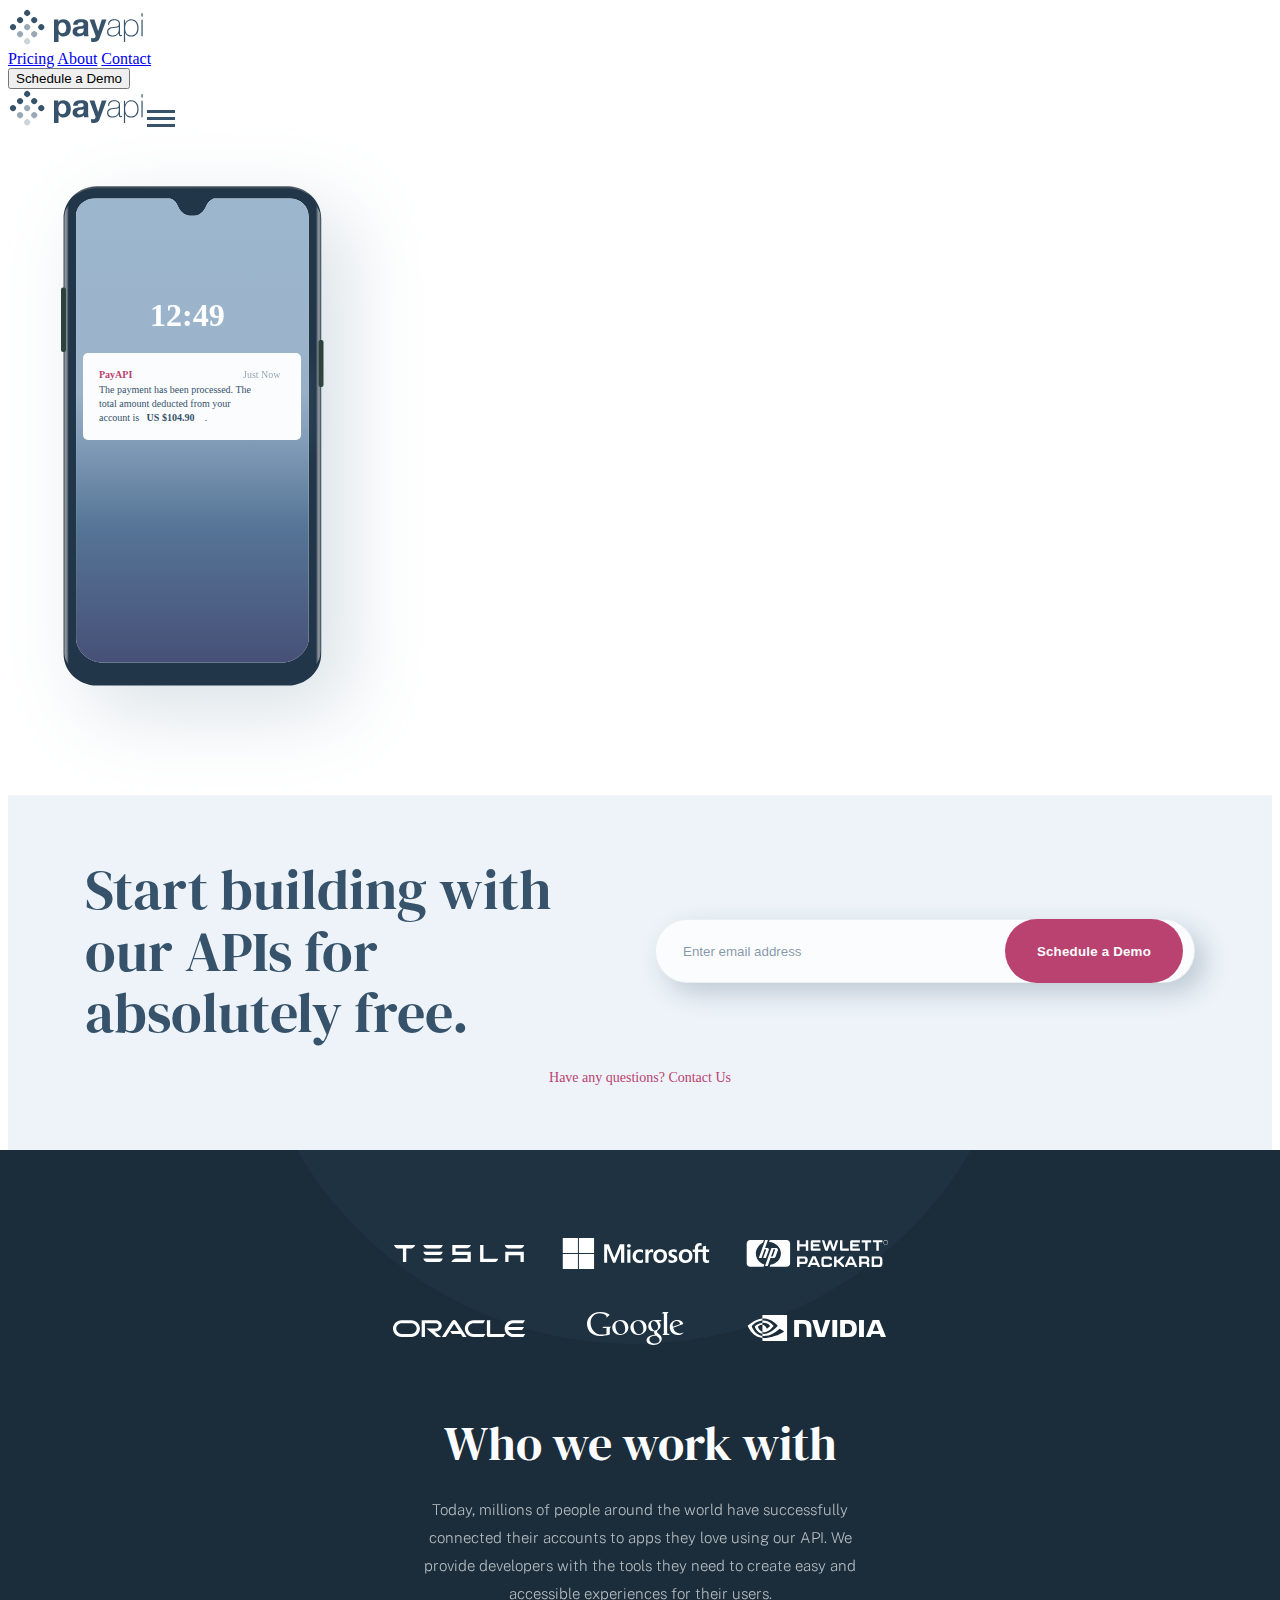
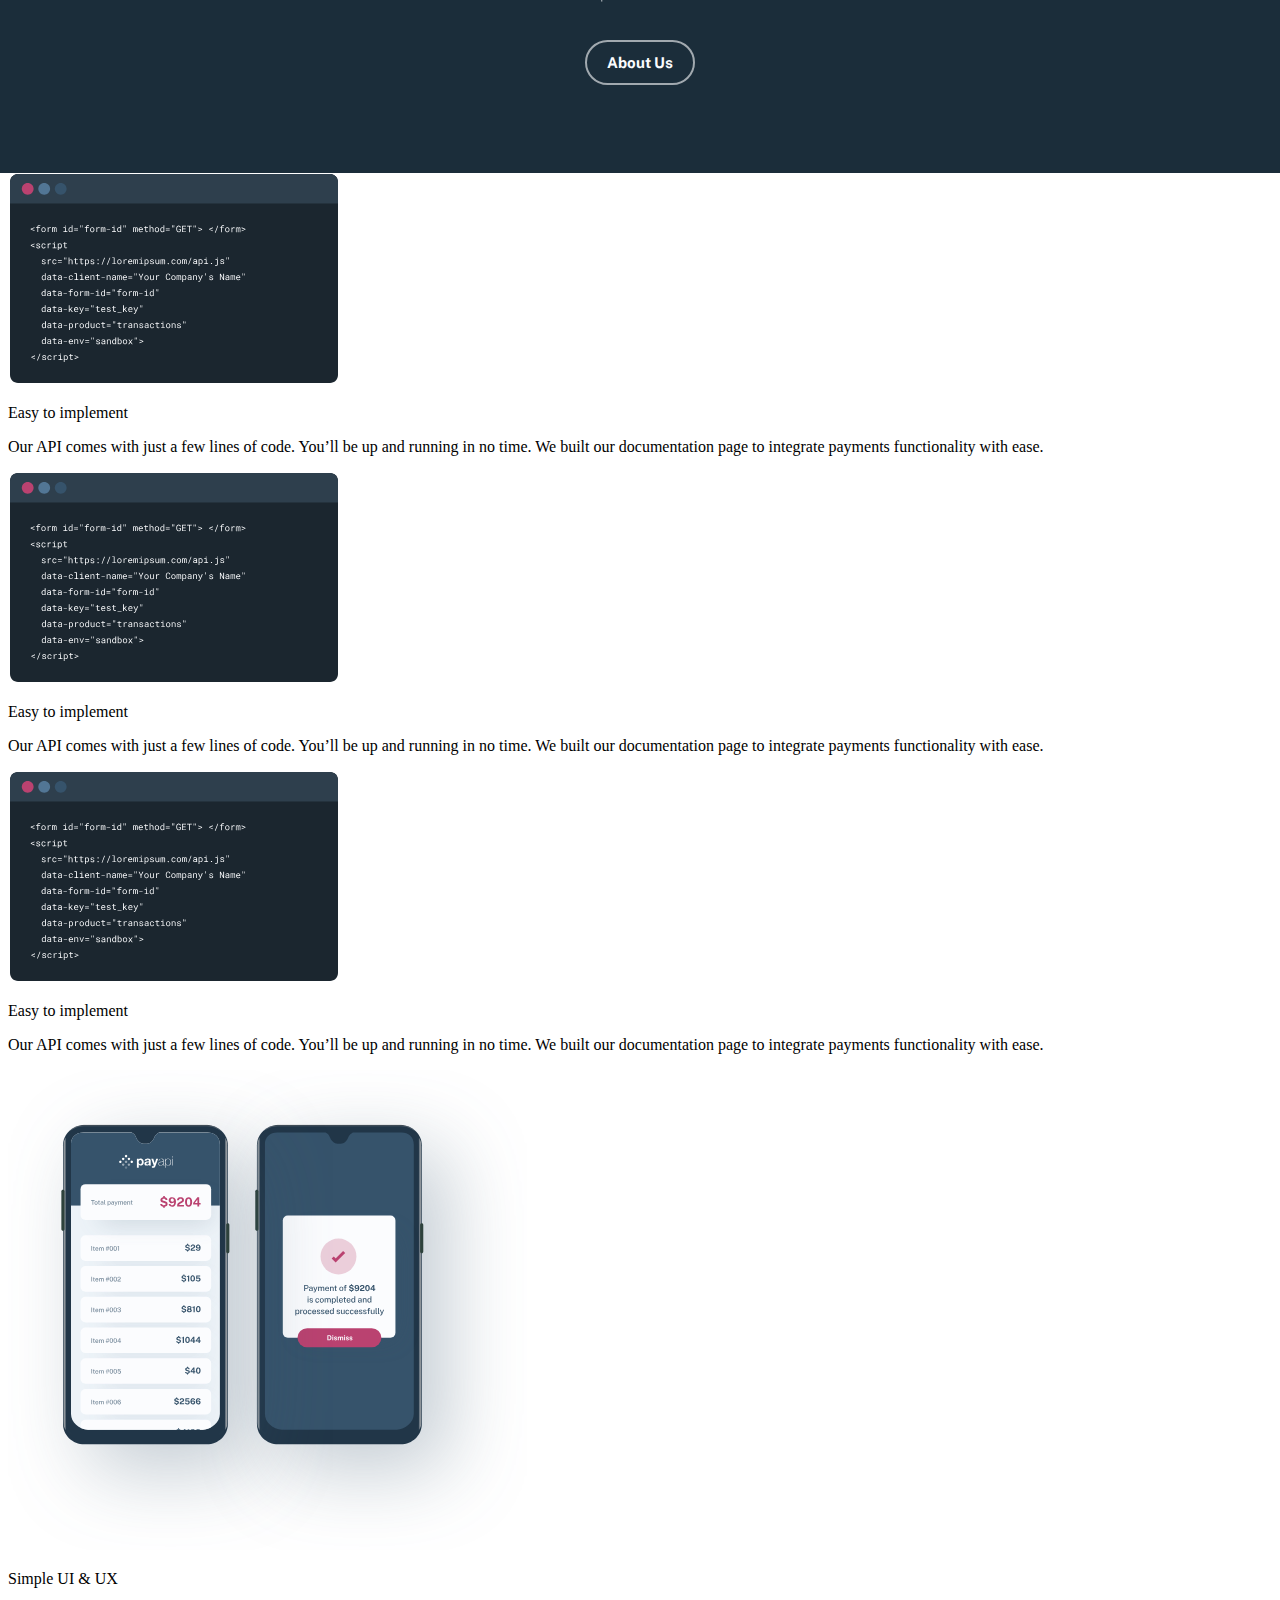
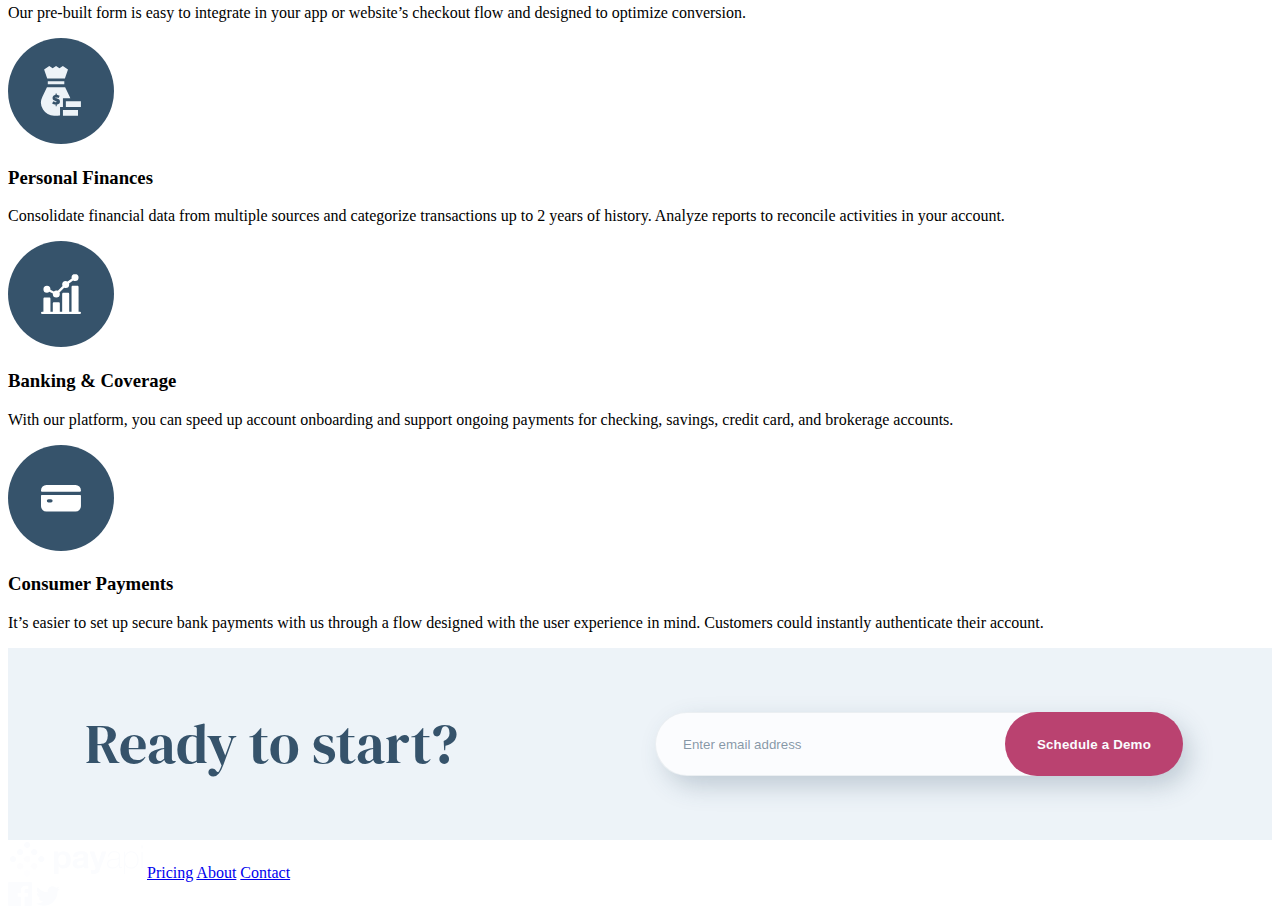
<file: index.html>
<!DOCTYPE html>
<html lang="en">
  <head>
    <meta charset="UTF-8" />
    <meta name="viewport" content="width=device-width, initial-scale=1.0" />
    <title>Payapi</title>
    <link rel="stylesheet" href="./assets/css/style.css" />
    <link rel="stylesheet" href="./assets/css/sponsors.css" />
    <link rel="stylesheet" href="./assets/css/cta.css" />
    <link rel="stylesheet" href="./assets/css/mobile-menu.css" />
    <script src="./assets/javascript/struct.js" defer></script>
    <script src="./assets/javascript/menu-overlay.js" defer></script>
  </head>
  <body>
    <header>
      <div class="tablet_navigation">
        <img
          class="logo_icon_tablet"
          src="assets/images/shared/desktop/logo.svg"
          alt="Logo"
        />
        <nav class="tablet_nav">
          <a href="pricing.html">Pricing</a>
          <a href="about.html">About</a>
          <a href="contact.html">Contact</a>
        </nav>
        <button class="button_schedule-a-demo">Schedule a Demo</button>
      </div>

      <div class="mobile__nav">
        <img
          class="logo_icon"
          src="./assets/images/shared/desktop/logo.svg"
          alt="Logo"
        />
        <img
          src="assets/images/shared/mobile/menu.svg"
          alt=""
          class="hamburger-svg"
          aria-hidden="true"
        />
      </div>

      <img
        src="./assets/images/home/desktop/illustration-phone-mockup.svg"
        alt="a phone mockup image"
        class="phone-mockup__prop"
      />
      <section class="cta-ready cta-ready-home">
        <div class="cta-ready__container home-cta-container">
          <h2 id="cta-ready-title home-cta-title" class="cta-ready__title home-cta-title">Start building with our APIs for absolutely free.</h2>
          <form class="cta-ready__form cta-home-form" action="#" method="post" novalidate>
            <label class="visually-hidden" for="cta-email">Email address</label>
            <input
              id="cta-email"
              class="cta-ready__input cta-input-home"
              type="email"
              name="email"
              placeholder="Enter email address"
              aria-describedby="cta-help"
            />
            <button type="submit" class="cta-ready__button cta-button-home">
              Schedule a Demo
            </button>
          </form>
        </div>
        <p id="cta-help" class="cta-ready__help cta-home-help" aria-live="polite">
          Have any questions? <a class="pointer">Contact Us</a>
        </p>
      </section>
    </header>

    <main>
      <!-- Pricing About Contact Schedule a Demo Start building with our APIs for
      absolutely free. Enter email address Schedule a Demo Have any questions?
      Contact Us Who we work with Today, millions of people around the world
      have successfully connected their accounts to apps they love using our
      API. We provide developers with the tools they need to create easy and
      accessible experiences for their users. About Us Easy to implement Our API
      comes with just a few lines of code. You’ll be up and running in no time.
      We built our documentation page to integrate payments functionality with
      ease. Simple UI & UX Our pre-built form is easy to integrate in your app
      or website’s checkout flow and designed to optimize conversion. Personal
      Finances Consolidate financial data from multiple sources and categorize
      transactions up to 2 years of history. Analyze reports to reconcile
      activities in your account. Banking & Coverage With our platform, you can
      speed up account onboarding and support ongoing payments for checking,
      savings, credit card, and brokerage accounts. Consumer Payments It’s
      easier to set up secure bank payments with us through a flow designed with
      the user experience in mind. Customers could instantly authenticate their
      account. Ready to start? Enter email address Schedule a Demo Pricing About
      Contact -->

      <!-- Sponsors section (Home only) -->
      <section class="sponsors sponsors--dark" aria-labelledby="sponsors-title">
        <div class="sponsors__container">
          <ul class="sponsors__list" aria-label="Sponsor logos">
            <li class="sponsors__item">
              <img
                class="sponsor-img sponsor-img--tesla"
                src="./assets/images/shared/desktop/tesla.svg"
                alt="Tesla logo"
              />
            </li>
            <li class="sponsors__item">
              <img
                class="sponsor-img sponsor-img--microsoft"
                src="./assets/images/shared/desktop/microsoft.svg"
                alt="Microsoft logo"
              />
            </li>
            <li class="sponsors__item">
              <img
                class="sponsor-img sponsor-img--hp"
                src="./assets/images/shared/desktop/hewlett-packard.svg"
                alt="Hewlett Packard logo"
              />
            </li>
            <li class="sponsors__item">
              <img
                class="sponsor-img sponsor-img--oracle"
                src="./assets/images/shared/desktop/oracle.svg"
                alt="Oracle logo"
              />
            </li>
            <li class="sponsors__item">
              <img
                class="sponsor-img sponsor-img--google"
                src="./assets/images/shared/desktop/google.svg"
                alt="Google logo"
              />
            </li>
            <li class="sponsors__item">
              <img
                class="sponsor-img sponsor-img--nvidia"
                src="./assets/images/shared/desktop/nvidia.svg"
                alt="NVIDIA logo"
              />
            </li>
          </ul>

          <div
            class="sponsors__panel"
            role="group"
            aria-label="Who we work with"
          >
            <h2 id="sponsors-title" class="sponsors__title">
              Who we work with
            </h2>
            <p class="sponsors__lede">
              Today, millions of people around the world have successfully
              connected their accounts to apps they love using our API. We
              provide developers with the tools they need to create easy and
              accessible experiences for their users.
            </p>
            <a class="sponsors__cta" href="./about.html">About Us</a>
          </div>
        </div>
      </section>

      <article>
        <img
          class="home__article_easy-to-impl__img"
          src="assets/images/home/desktop/illustration-easy-to-implement-modified-2.svg"
          alt="Easy to implement illustration"
        />

        <div class="home__article_easy-to-impl">
          <p class="home__article_easy-to-impl__heading">Easy to implement</p>
          <p class="home__article_easy-to-impl__text">
            Our API comes with just a few lines of code. You’ll be up and
            running in no time. We built our documentation page to integrate
            payments functionality with ease.
          </p>
        </div>
      </article>

      <article>
        <img
          class="home__article_easy-to-impl__img-tablet"
          src="assets/images/home/desktop/illustration-easy-to-implement-modified-2.svg"
          alt="Easy to implement illustration"
        />
        <div class="home__article_easy-to-impl_tablet">
          <p class="home__article_easy-to-impl__heading-tablet">
            Easy to implement
          </p>
          <p class="home__article_easy-to-impl__text-tablet">
            Our API comes with just a few lines of code. You’ll be up and
            running in no time. We built our documentation page to integrate
            payments functionality with ease.
          </p>
        </div>
      </article>

      <article>
        <div class="home__article_easy-to-impl_desktop">
          <img
            class="home__article_easy-to-impl__img-desktop"
            src="assets/images/home/desktop/illustration-easy-to-implement-modified-2.svg"
            alt="Easy to implement illustration"
          />
          <div class="home__article_easy-to-impl_container-desktop">
            <p class="home__article_easy-to-impl__heading-desktop">
              Easy to implement
            </p>
            <p class="home__article_easy-to-impl__text-desktop">
              Our API comes with just a few lines of code. You’ll be up and
              running in no time. We built our documentation page to integrate
              payments functionality with ease.
            </p>
          </div>
        </div>
      </article>

      <article>
        <div class="article_simple">
          <picture>
            <source
              media="(min-width: 768px)"
              srcset="
                assets/images/home/desktop/illustration-simple-ui-tablet_desktop.svg
              "
            />
            <source
              media="(min-width: 1440px)"
              srcset="
                assets/images/home/desktop/illustration-simple-ui-modified.svg
              "
            />
            <img
              class="home__article_simple-img"
              src="assets/images/home/desktop/illustration-simple-ui-modified.svg"
              media="(min-width: 375px)"
              alt="Simple UI illustration"
            />
          </picture>
          <div class="home__article_simple">
            <p class="home__article_simple-heading">Simple UI & UX</p>
            <p class="home__article_simple-text">
              Our pre-built form is easy to integrate in your app or website’s
              checkout flow and designed to optimize conversion.
            </p>
          </div>
        </div>
      </article>

      <section class="section__article-finance">
        <article class="article__finances">
          <img
            src="/assets/images/home/desktop/icon-personal-finances.svg"
            alt="Personal_Finances"
            class="home__img-finances"
          />
          <h3 class="home__h3-finances">Personal Finances</h3>
          <p class="home__p-finances">
            Consolidate financial data from multiple sources and categorize
            transactions up to 2 years of history. Analyze reports to reconcile
            activities in your account.
          </p>
        </article>
        <article class="article__banking-coverage">
          <img
            src="/assets/images/home/desktop/icon-banking-and-coverage.svg"
            alt="Banking_coverage"
            class="home__img-finances"
          />
          <h3 class="home__h3-finances">Banking & Coverage</h3>
          <p class="home__p-finances">
            With our platform, you can speed up account onboarding and support
            ongoing payments for checking, savings, credit card, and brokerage
            accounts.
          </p>
        </article>
        <article class="article__consumer-payments">
          <img
            src="/assets/images/home/desktop/icon-consumer-payments.svg"
            alt="Consumer_payments"
            class="home__img-finances"
          />
          <h3 class="home__h3-finances">Consumer Payments</h3>
          <p class="home__p-finances">
            It’s easier to set up secure bank payments with us through a flow
            designed with the user experience in mind. Customers could instantly
            authenticate their account.
          </p>
        </article>
      </section>
    </main>

    <!-- CTA: Ready to start? -->
    <section class="cta-ready" aria-labelledby="cta-ready-title">
      <div class="cta-ready__container">
        <h2 id="cta-ready-title" class="cta-ready__title">Ready to start?</h2>
        <form class="cta-ready__form" action="#" method="post" novalidate>
          <label class="visually-hidden" for="cta-email">Email address</label>
          <input
            id="cta-email"
            class="cta-ready__input"
            type="email"
            name="email"
            placeholder="Enter email address"
            aria-describedby="cta-help"
          />
          <button type="submit" class="cta-ready__button">
            Schedule a Demo
          </button>
          <p id="cta-help" class="cta-ready__help" aria-live="polite"></p>
        </form>
      </div>
    </section>

    <footer>
      <div class="footer-hyperlinks__alignment">
        <a href="./index.html"
          ><img
            src="./assets/images/shared/desktop/white-logo.svg"
            alt=""
            class="logo-footer"
        /></a>
        <a href="./pricing.html" class="footer-hyperlinks">Pricing</a>
        <a href="./about.html" class="footer-hyperlinks">About</a>
        <a href="./contact.html" class="footer-hyperlinks">Contact</a>
      </div>
      <div class="footer_social-media__nav">
        <a href="https://www.facebook.com/"
          ><img
            src="./assets/images/shared/desktop/facebook.svg"
            alt="facebook logo"
            class="footer-socials"
        /></a>
        <a href="https://bsky.app/"
          ><img
            src="./assets/images/shared/desktop/twitter.svg"
            alt="twitter logo"
            class="footer-twitter"
        /></a>
        <a href="https://www.linkedin.com/"
          ><img
            src="./assets/images/shared/desktop/linkedin.svg"
            alt="linkedin logo"
            class="footer-socials"
        /></a>
      </div>
    </footer>
  </body>
</html>
</file>
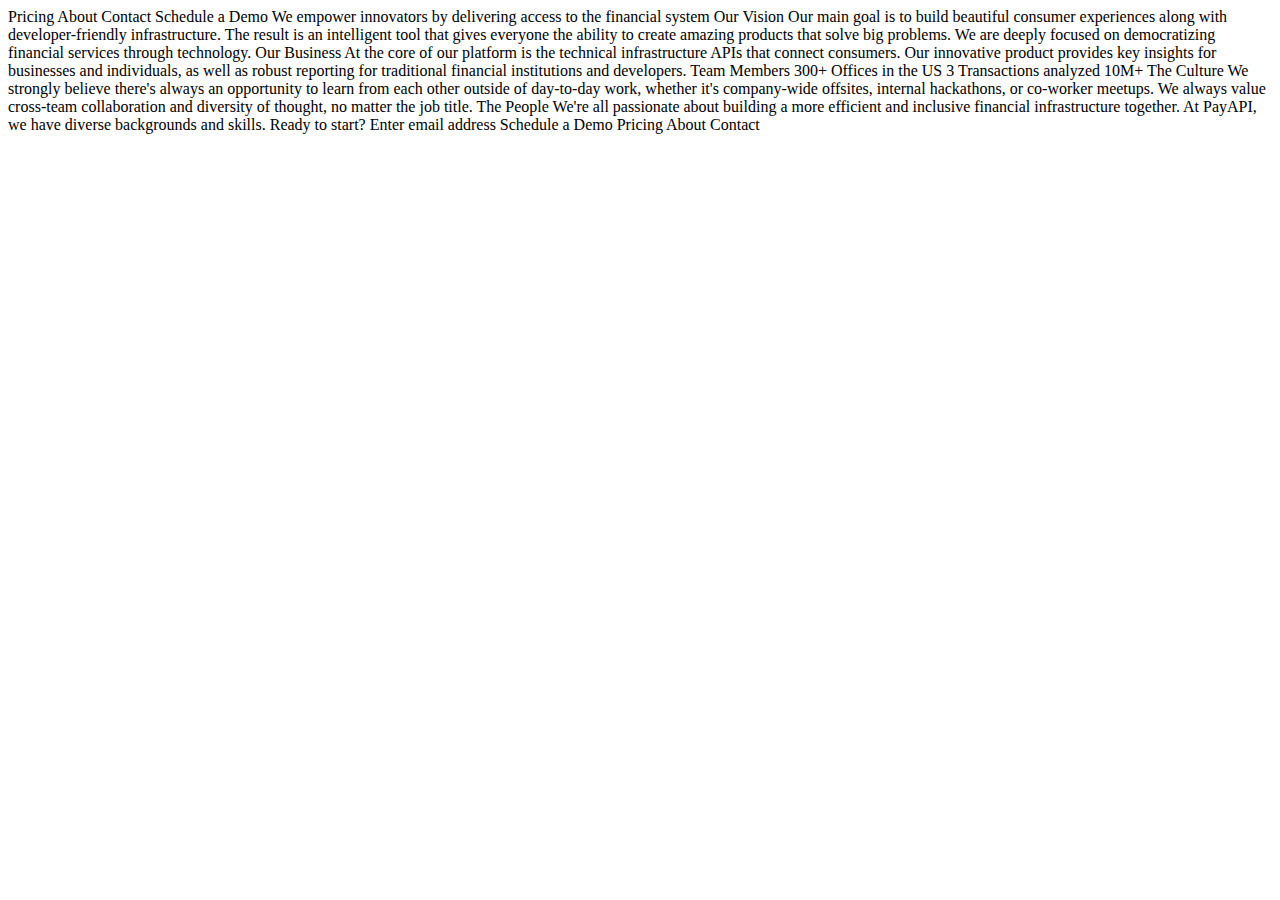
<file: about.html>
<!DOCTYPE html>
<html lang="en">
  <head>
    <meta charset="UTF-8" />
    <meta name="viewport" content="width=device-width, initial-scale=1.0" />

    <link rel="icon" type="image/png" sizes="32x32" href="./assets/favicon-32x32.png" />

    <title>Frontend Mentor | PayAPI Website Challenge</title>
  </head>

  <body>
    Pricing
    About
    Contact
    Schedule a Demo

    We empower innovators by delivering access to the financial system

    Our Vision

    Our main goal is to build beautiful consumer experiences along with developer-friendly 
    infrastructure. The result is an intelligent tool that gives everyone the ability to create 
    amazing products that solve big problems. We are deeply focused on democratizing financial 
    services through technology.

    Our Business

    At the core of our platform is the technical infrastructure APIs that connect consumers. 
    Our innovative product provides key insights for businesses and individuals, as well as 
    robust reporting for traditional financial institutions and developers.

    Team Members 
    300+

    Offices in the US 
    3

    Transactions analyzed 
    10M+

    The Culture

    We strongly believe there's always an opportunity to learn from each other outside of 
    day-to-day work, whether it's company-wide offsites, internal hackathons, or co-worker meetups. 
    We always value cross-team collaboration and diversity of thought, no matter the job title.

    The People
    
    We're all passionate about building a more efficient and inclusive financial infrastructure 
    together. At PayAPI, we have diverse backgrounds and skills.

    Ready to start? 
    Enter email address 
    Schedule a Demo

    Pricing
    About
    Contact
  </body>

</html>
</file>
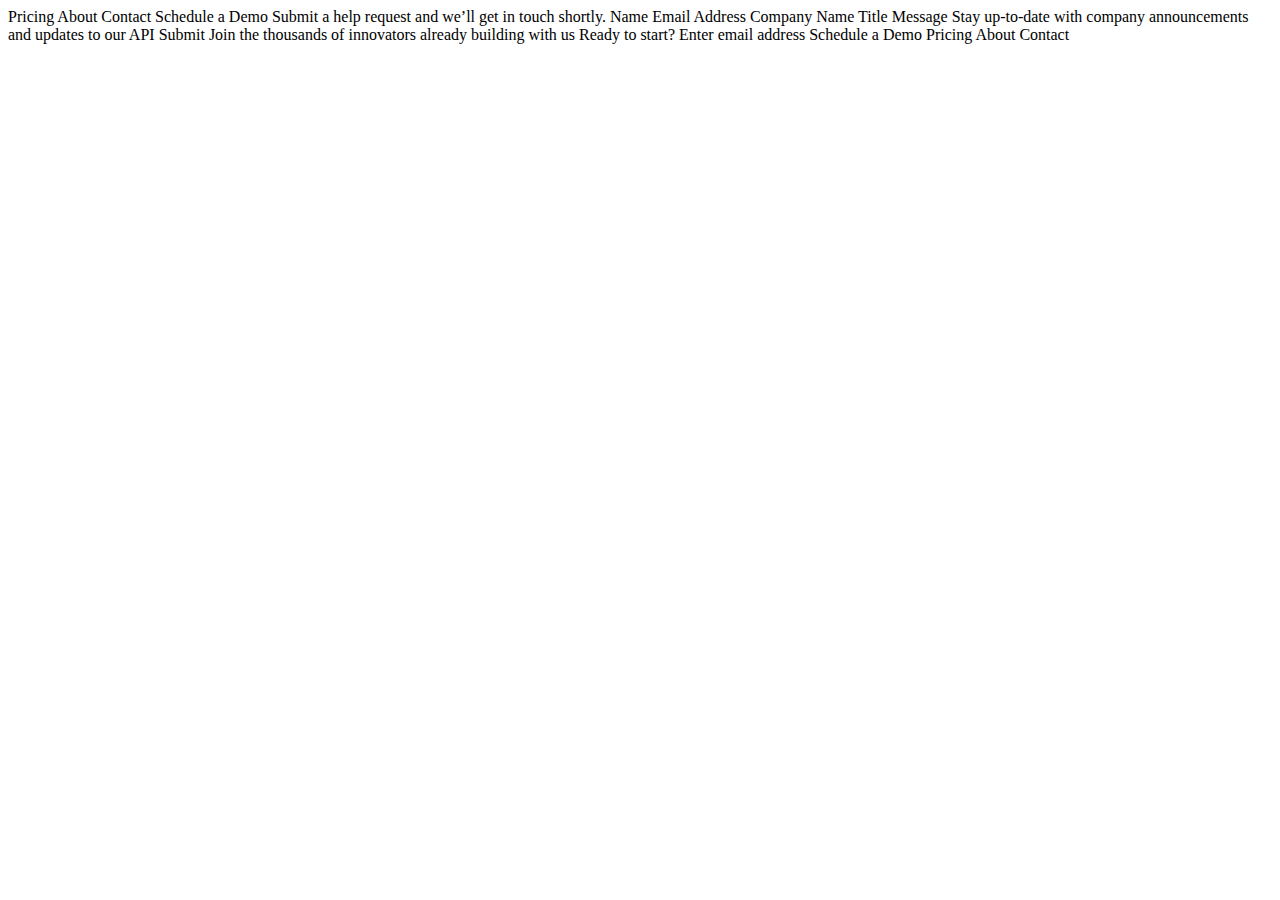
<file: contact.html>
<!DOCTYPE html>
<html lang="en">
  <head>
    <meta charset="UTF-8" />
    <meta name="viewport" content="width=device-width, initial-scale=1.0" />

    <link rel="icon" type="image/png" sizes="32x32" href="./assets/favicon-32x32.png" />

    <title>Frontend Mentor | PayAPI Website Challenge</title>
  </head>

  <body>
    Pricing
    About
    Contact
    Schedule a Demo

    Submit a help request and we’ll get in touch shortly.
    
    Name
    Email Address
    Company Name
    Title
    Message
    Stay up-to-date with company announcements and updates to our API
    Submit

    Join the thousands of innovators already building with us

    Ready to start? 
    Enter email address 
    Schedule a Demo

    Pricing
    About
    Contact
  </body>

</html>
</file>
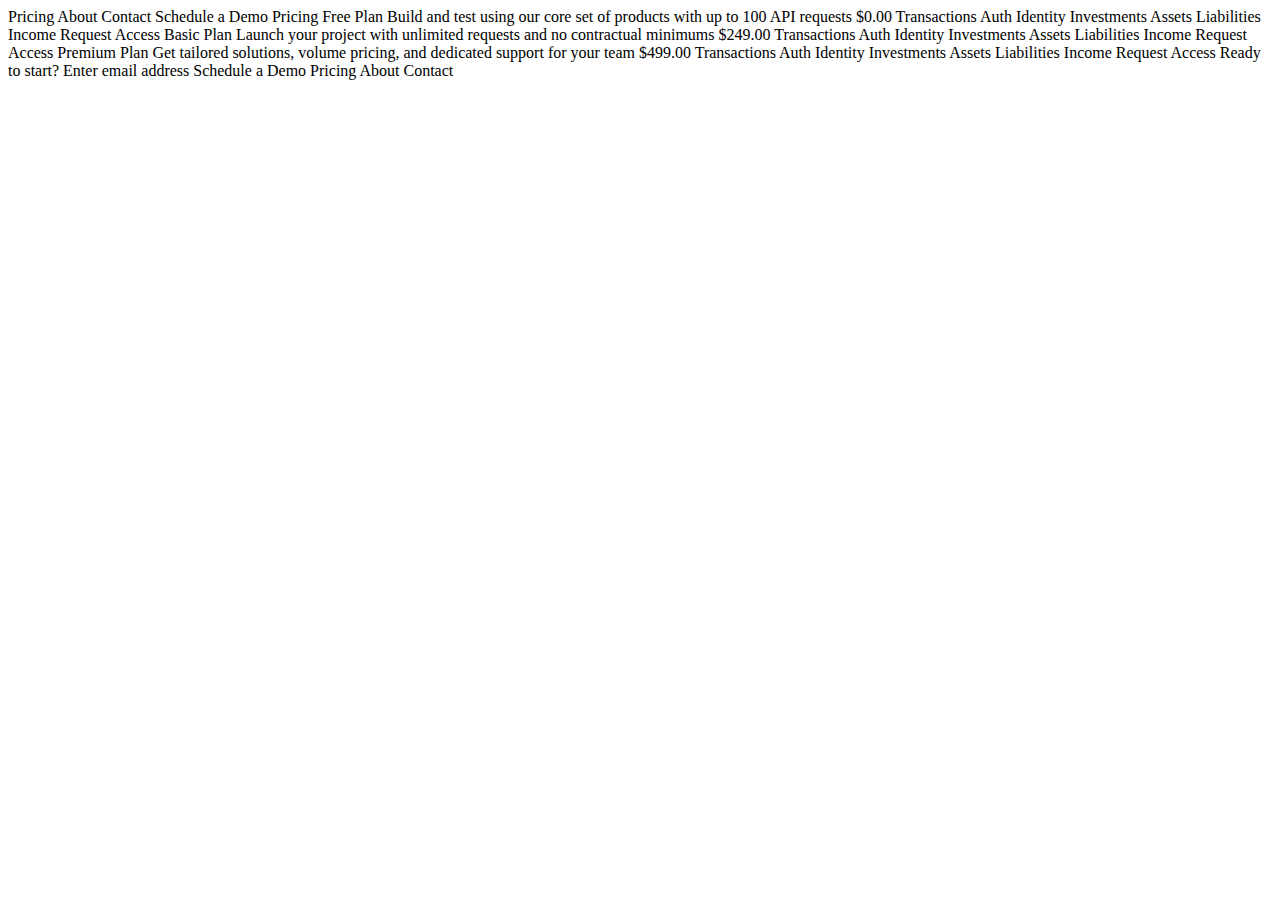
<file: pricing.html>
<!DOCTYPE html>
<html lang="en">
  <head>
    <meta charset="UTF-8" />
    <meta name="viewport" content="width=device-width, initial-scale=1.0" />

    <link rel="icon" type="image/png" sizes="32x32" href="./assets/favicon-32x32.png" />

    <title>Frontend Mentor | PayAPI Website Challenge</title>
  </head>

  <body>
    Pricing
    About
    Contact
    Schedule a Demo

    Pricing

    Free Plan
    Build and test using our core set of products with up to 100 API requests
    $0.00
    
    Transactions
    Auth
    Identity
    Investments
    Assets
    Liabilities
    Income
    Request Access

    Basic Plan
    Launch your project with unlimited requests and no contractual minimums
    $249.00
    
    Transactions
    Auth
    Identity
    Investments
    Assets
    Liabilities
    Income
    Request Access

    Premium Plan
    Get tailored solutions, volume pricing, and dedicated support for your team
    $499.00
    
    Transactions
    Auth
    Identity
    Investments
    Assets
    Liabilities
    Income
    Request Access

    Ready to start? 
    Enter email address 
    Schedule a Demo

    Pricing
    About
    Contact
  </body>

</html>
</file>
<file: assets/css/style.css>

</file>
<file: assets/css/sponsors.css>
/* Sponsors section: layout + mobile arc */
@import url("https://fonts.googleapis.com/css2?family=DM+Serif+Display:ital@0;1&family=Public+Sans:ital,wght@0,100..900;1,100..900&display=swap");

.sponsors {
  background: #fbfcfe;
  padding: 80px 24px;
  box-sizing: border-box;
}
.sponsors__container {
  max-width: 1110px;
  margin: 0 auto;
}
.sponsors__list {
  list-style: none;
  margin: 0;
  padding: 0;
  display: grid;
  grid-template-columns: repeat(2, auto);
  gap: 43px 15px;
  align-items: center;
  justify-items: center;
  justify-content: center;
}
.sponsors--dark {
  background: #1b2d3a;
  /* padding: 48px 24px; */
  position: relative;
  left: 50%;
  right: 50%;
  margin-left: -50dvw;
  margin-right: -50dvw;
  width: 100dvw;
  overflow: hidden;
}

.sponsors--dark .sponsors__panel,
.sponsors--dark .sponsors__list {
  position: relative;
  z-index: 1;
}

.sponsors__item img,
.sponsors__item svg {
  display: block;
  width: auto;
  opacity: 1;
}
.sponsors--dark .sponsors__item img,
.sponsors--dark .sponsors__item svg {
  opacity: 1;
  filter: brightness(0) invert(1);
}
.sponsor-img {
  width: 122px;
  height: auto;
}

.sponsors__panel { border: none; border-radius: 12px; color: #FBFCFE; background: transparent; }
.sponsors__panel { margin-top: 32px; }
.sponsors__title { 
  font-family: "DM Serif Display", serif;
  color: #FBFCFE; 
  font-weight: 400; 
  font-size: 28px; 
  line-height: 1.2; 
  text-align: center;
  margin: 0 0 12px;
  margin-top: 59px; 
  }
.sponsors__lede {
  text-align: center;
  font: normal normal 200 15px/28px "Public Sans", sans-serif;
  letter-spacing: 0px;
  color: #FBFCFE;
  opacity: 0.7;
}
.sponsors__cta { 
  display: block; 
  width: fit-content; 
  padding: 12px 20px; 
  border-radius: 24px; 
  border: 2px solid rgba(251,252,254,0.6); 
  color: #FBFCFE; 
  text-decoration: none; 
  font-family: "Public Sans", sans-serif; 
  font-weight: 700; 
  font-size: 15px;
  line-height: 17px;
  margin-top: 71px;
  margin-left: auto;
  margin-right: auto;
}
.sponsors__cta:hover { border-color: #FBFCFE; background-color: #FBFCFE; color: #1B2D3A; }

/* Mobile arc */
@media (max-width: 767px) {
  .sponsors--dark {
    background-image: none;
  }
  .sponsors--dark::before {
    content: "";
    position: absolute;
    left: 50%;
    transform: translateX(calc(-50% - 6px));
    top: -196px;
    width: 1280px;
    height: 640px;
    background-image: url(/assets/images/shared/mobile/curve-top-large.svg);
    background-repeat: no-repeat;
    background-position: 50% -425px;
    
    pointer-events: none;
    z-index: 0;
  }
}

/* Tablet/Desktop spacing */
@media (min-width: 768px) {
  .sponsors {
    padding: 88px 116px;
  }
  .sponsors__list {
    justify-content: center;
    gap: 43px 56px;
  }
  .sponsors__list {
    margin-bottom: 40px;
  }
  .sponsor-img {
    width: 142px;
    height: auto;
  }
  .sponsors__panel { 
    margin-top: 40px;
  }
  .sponsors--dark { 
    background-image: none;
    }
  .sponsors--dark::before {
    content: "";
    position: absolute;
    left: 50%;
    transform: translateX(calc(-50% - 6px));
    top: -196px;
    width: 1280px;
    height: 640px;
    background-image: url(/assets/images/shared/mobile/curve-top-large.svg);
    background-repeat: no-repeat;
    background-position: 50% -390px;
    pointer-events: none;
    z-index: 0;
  }
  .sponsors__list {
    list-style: none;
    margin: 0;
    padding: 0;
    display: grid;
    grid-template-columns: repeat(3, auto);
    gap: 43px 36px;
    align-items: center;
    justify-items: center;
    justify-content: center;
    margin-bottom: 0;
  }
  .sponsors__title{
    margin-top: 70px;
    font-size: 48px;
    line-height: 56px;
    margin-left: auto;
    margin-right: auto;
    width: 457px;
    height: 66px;
  }
  .sponsors__lede{
    font-size: 15px;
    line-height: 28px;
    width: 457px;
    height: 101px;
    margin-left: auto;
    margin-right: auto;
  }
  .sponsors__cta{
    margin-top: 43px;
  }
}
@media (min-width: 1440px) {
  .sponsors__container{
    display: flex;
    flex-direction: row-reverse;
    justify-content: center;
    justify-items: center;
    gap: 131px;
  }
  .sponsors--dark { 
    background-image: none; 
    padding: 0;
  }
  .sponsors--dark::before {
    content: "";
    position: absolute;
    left: 750px;
    transform: translateX(calc(-50% - 150px));
    top: 0px;
    width: 1280px;
    height: 640px;
    background-image: url(/assets/images/shared/desktop/bg-pattern-circle.svg);
    background-repeat: no-repeat;
    background-position: -200px -375px;
    pointer-events: none;
    z-index: 0;
  }
  .sponsors {
    padding-left: 165px;
    padding-bottom: 100px;
    padding-right: 163px;
    padding-top: 106px;
  }
  .sponsors__list {
    justify-content: center;
    gap: 43px 64px;
  }
  .sponsors__list {
    margin-bottom: 84px;
    margin-top: 79px;
  }
  .sponsor-img {
    width: 166px;
    height: auto;
  }
  .sponsors--dark .sponsors__list {
    max-width: 612px;
    gap: 43px 60px;
  }
  .sponsors__panel {
    margin: 0;
  }
  .sponsors__title{
    margin: 0;
    text-align: left;

  }
  .sponsors__lede{
    text-align: left;
    margin: 0;
  }
  .sponsors__cta{
    margin: 0;
    margin-top: 43px;
    width: 89px;
    text-align: center;
    
  }
}
</file>
<file: assets/css/cta.css>
/* CTA: Ready to start? */

.cta-ready { background: #EDF3F8; padding: 48px 24px; }

.cta-ready__container {
  max-width: 1110px;
  margin: 0 auto;
  display: grid;
  grid-template-columns: 1fr;
  gap: 24px;
  align-items: center;
}

.cta-ready__title {
  color: #36536B;
  font-family: "DM Serif Display", serif;
  font-weight: 400;
  line-height: 1.1;
  text-align: center;
  font-size: 32px;
  margin: 0;
}

.cta-ready__form {
  display: grid;
  grid-template-columns: 1fr;
  gap: 16px;
  justify-items: stretch;
}

.cta-ready__input {
  height: 48px;
  border: none;
  border-radius: 24px;
  padding: 0 20px;
  color: #36536B;
  background: #FBFCFE;
  box-shadow: 10px 10px 25px rgba(54, 83, 107, 0.25), inset 0 0 0 1px rgba(54, 83, 107, 0.08);
}

.cta-ready__input::placeholder { color: rgba(54, 83, 107, 0.6); }
.cta-ready__input:focus { outline: 2px solid #BA4270; outline-offset: 2px; }

.cta-ready__button {
  height: 48px;
  border: none;
  border-radius: 24px;
  padding: 0 24px;
  background: #BA4270;
  color: #FBFCFE;
  font-weight: 700;
  letter-spacing: 0.2px;
  box-shadow: none;
  cursor: pointer;
}

.cta-ready__button:hover { background: #A23A65; }
.cta-ready__button:active { background: #902F59; }

.cta-ready__help {
  margin: 0;
  margin-top: 16px;
  grid-column: 1 / -1;
  min-height: 1em;
  text-align: center;
  color: #BA4270;
  font-size: 14px;
}

/* Tablet: input and button side-by-side */
@media (min-width: 768px) {
  .cta-ready { padding: 56px 32px; }

  .cta-ready__title {
    font-size: 40px;
    text-align: center;
  }

  /* Tablet: input extends under button */
  .cta-ready__form {
    position: relative;
    display: flex;
    align-items: center;
    justify-content: center;
  }

  .cta-ready__input {
    flex: 1 1 auto;
    height: 56px;
    border-radius: 999px;
    padding: 0 200px 0 24px; /* reserve space for overlapping button */
    box-shadow: 10px 10px 25px rgba(54, 83, 107, 0.25), inset 0 0 0 1px rgba(54, 83, 107, 0.08);
  }

  .cta-ready__button {
    position: absolute;
    right: 8px;
    height: 56px;
    border-radius: 999px;
    padding: 0 28px;
    white-space: nowrap;
  }

  .cta-ready__help { margin-top: 20px; }
}

/* Desktop: title left, form right */
@media (min-width: 1024px) {
  .cta-ready { padding: 64px 40px; }

  .cta-ready__container {
    grid-template-columns: 1fr 540px;
    gap: 40px;
  }

  .cta-ready__title { text-align: left; font-size: 56px; }

  /* Desktop: input extends under button */
  .cta-ready__form {
    position: relative;
    display: flex;
    align-items: center;
    justify-content: flex-start;
  }

  .cta-ready__input {
    flex: 1 1 auto;
    height: 64px;
    border-radius: 999px;
    padding: 0 240px 0 28px; /* reserve space for larger button */
    box-shadow: 10px 10px 25px rgba(54, 83, 107, 0.25), inset 0 0 0 1px rgba(54, 83, 107, 0.08);
  }

  .cta-ready__button {
    position: absolute;
    right: 12px;
    height: 64px;
    border-radius: 999px;
    padding: 0 32px;
    white-space: nowrap;
  }

  .cta-ready__help { margin-top: 26px; }
}

/* Remove old connected variant; unified approach above */

/* Accessibility */
.visually-hidden {
  position: absolute !important;
  height: 1px; width: 1px;
  overflow: hidden;
  clip: rect(1px, 1px, 1px, 1px);
  white-space: nowrap;
}
</file>
<file: assets/css/mobile-menu.css>
/* Mobile menu overlay */
:root {
  --color-accent: #ba4270;
  --color-white: #fbfcfe;
  --panel-width: clamp(300px, 80vw, 420px);
}

.menu-svg {
  display: block;
  width: 28px;
  height: 17px;
}

.mobile-overlay {
  position: fixed;
  inset: 0;
  z-index: 99999;
  pointer-events: none;
  background: transparent;
}
.mobile-overlay-panel {
  position: fixed;
  top: 0;
  right: 0;
  width: var(--panel-width);
  height: 100vh;
  background: #1b262f;
  z-index: 1000000;
  pointer-events: auto;
  box-shadow: -8px 0 24px rgba(0,0,0,0.2);
  transform: translateX(100%);
  transition: transform 250ms ease;
}
.mobile-overlay-panel.open { transform: translateX(0); }

.mobile-menu-header {
  position: relative;
  height: 88px;
  display: flex;
  align-items: center;
  justify-content: flex-end;
  padding: 0 24px;
}
.menu-toggle.close {
  background: none;
  border: none;
  cursor: pointer;
  position: absolute;
  top: 24px;
  right: 16px;
  z-index: 7;
}

.menu-toggle.close {
  background: none;
  border: none;
  cursor: pointer;
  position: absolute;
  top: 40px;
  right: 24px;
  z-index: 7;
}

.mobile-overlay-close {
  position: absolute;
  top: 16px;
  right: 56px;
  cursor: pointer;
  z-index: 1000001;
}

.mobile-overlay-panel .mobile-overlay-close {
  width: 32px;
  height: 32px;
  display: flex;
  align-items: center;
  justify-content: center;
  border: none !important;
  border-radius: 0 !important;
  background: transparent !important;
  top: 16px;
  right: 56px;
  z-index: 1000001;
}

.mobile-overlay-close img {
  width: 18px;
  height: 18px;
  display: block;
}

.mobile-overlay-panel { position: fixed; }
.mobile-overlay-panel .mobile-overlay-close img { display: block; width: 18px; height: 18px; }

.mobile-menu-nav {
  position: absolute;
  top: 139px;
  left: 29px;
  width: calc(var(--panel-width) - 58px);
  z-index: 5;
}
.menu-top-line-img {
  position: absolute;
  top: 95px;
  left: 29px;
  width: calc(var(--panel-width) - 58px);
  height: 1px;
  background: rgba(255,255,255,0.25);
  z-index: 4;
}
.menu-list { list-style: none; margin: 0; padding: 0; }
.menu-link {
  display: block;
  text-align: center;
  font-family: "Public Sans", sans-serif;
  font-weight: 700;
  font-size: 20px;
  line-height: 24px;
  color: var(--color-white);
  opacity: 0.7;
  margin-bottom: 32px;
  text-decoration: none;
}
.menu-link:hover, .menu-link:focus { opacity: 1; }

.menu-cta-wrap {
  position: absolute;
  top: 307px;
  left: 29px;
  width: calc(var(--panel-width) - 58px);
  height: 48px;
  z-index: 5;
}
.cta-button {
  display: inline-flex;
  align-items: center;
  justify-content: center;
  width: 100%;
  height: 100%;
  border-radius: 24px;
  background: var(--color-accent);
  color: var(--color-white);
  font-family: "Public Sans", sans-serif;
  font-weight: 700;
  font-size: 15px;
  line-height: 17px;
  text-decoration: none;
  position: relative;
}
</file>
